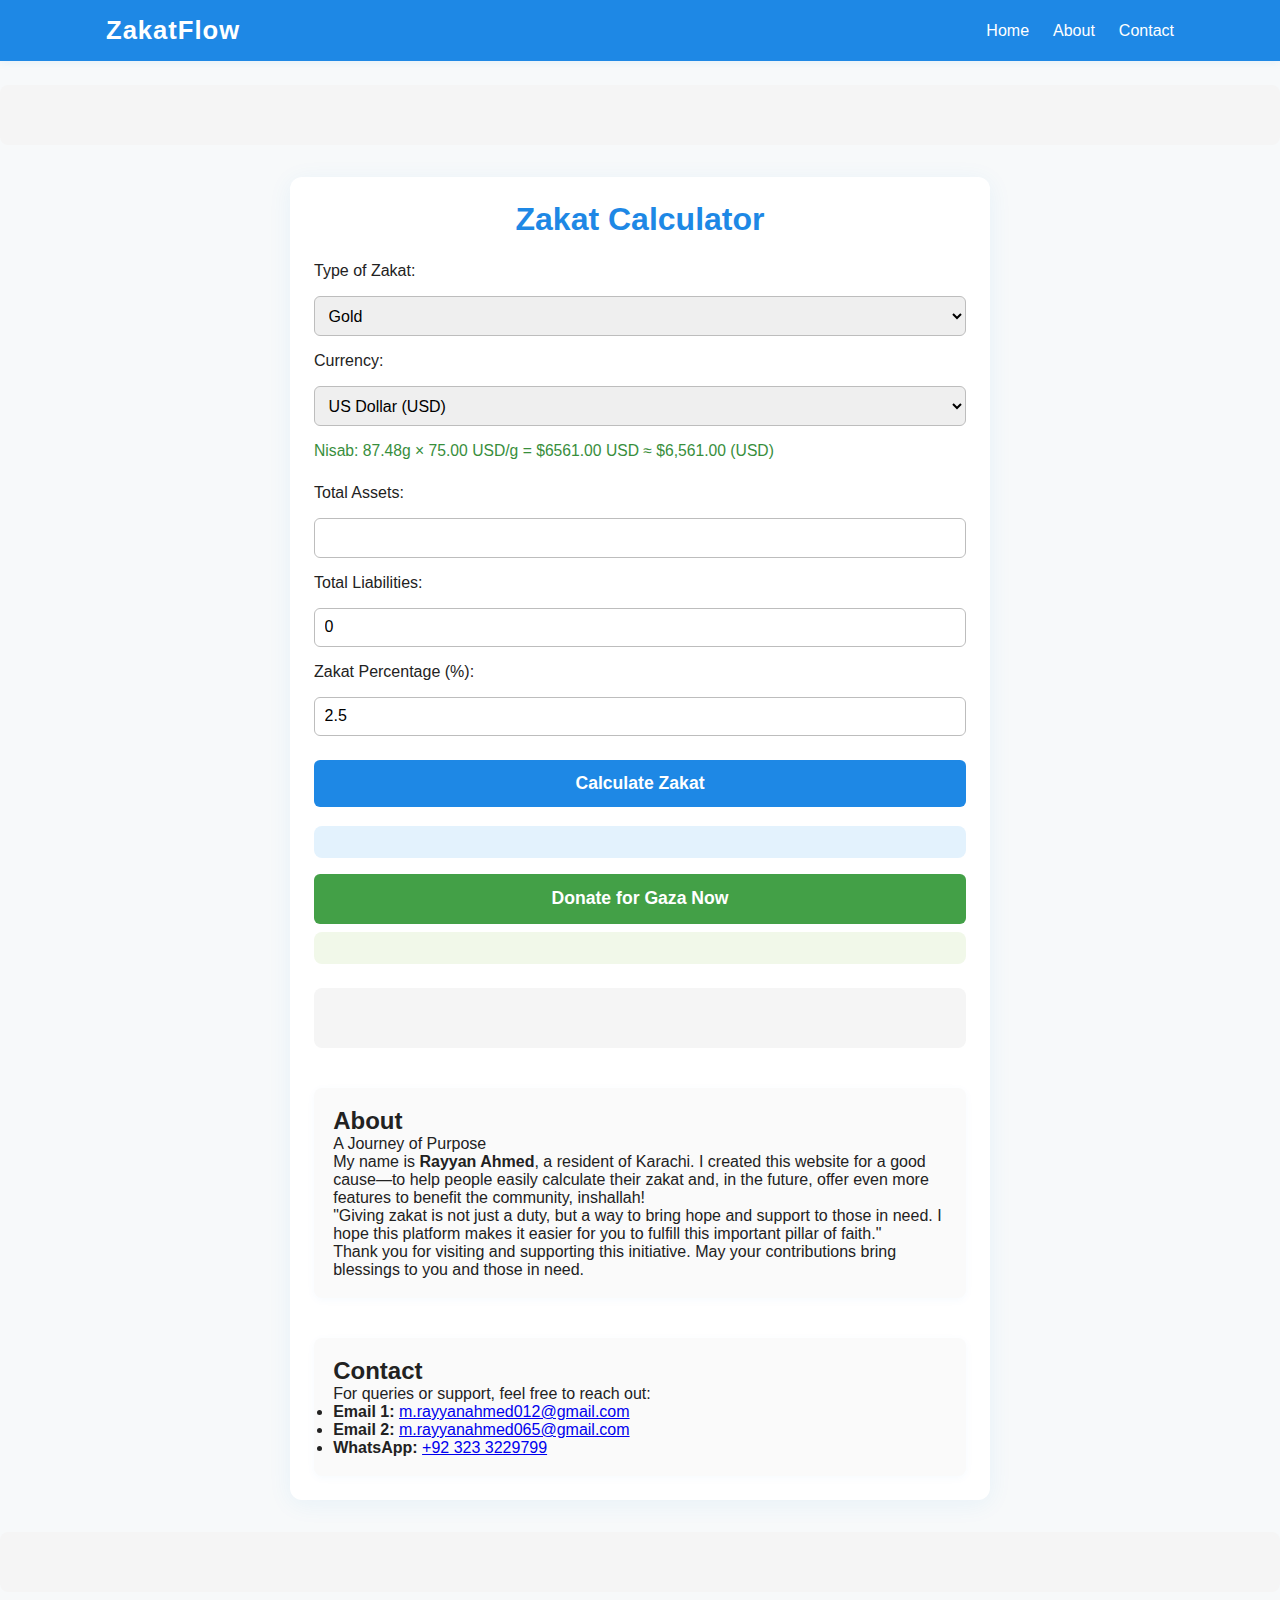
<file: index.html>
<!DOCTYPE html>
<html lang="en">
<head>
  <meta name="google-site-verification" content="pqSBYxS90w8dZKL-fXTVm2kjYuPSGYyZWjkhBGhFQ2k" />
  <meta charset="UTF-8" />
  <meta name="viewport" content="width=device-width, initial-scale=1.0" />
  <title>ZakatFlow - Effortless Zakat Calculator</title>
  <meta name="description" content="ZakatFlow helps you calculate your zakat easily, understand nisab, and get instant AI-powered answers to your zakat questions. Responsive, beautiful, and free." />
  <meta property="og:title" content="ZakatFlow - Effortless Zakat Calculator" />
  <meta property="og:description" content="ZakatFlow helps you calculate your zakat easily, understand nisab, and get instant AI-powered answers to your zakat questions." />
  <meta property="og:type" content="website" />
  <meta property="og:url" content="https://zakatflow.netlify.app" />
  <meta property="og:site_name" content="ZakatFlow" />
  <meta name="twitter:card" content="summary_large_image" />
  <meta name="twitter:title" content="ZakatFlow - Effortless Zakat Calculator" />
  <meta name="twitter:description" content="ZakatFlow helps you calculate your zakat easily, understand nisab, and get instant AI-powered answers to your zakat questions." />
  <link rel="stylesheet" href="style.css" />
  <link href="https://fonts.googleapis.com/css2?family=Nunito:wght@400;700&display=swap" rel="stylesheet">
  <!-- Google AdSense Placeholder (replace with your code) -->
  <script async src="https://pagead2.googlesyndication.com/pagead/js/adsbygoogle.js?client=ca-pub-3223456766195078"
     crossorigin="anonymous"></script>
</head>
<body>
  <nav class="navbar">
    <div class="container">
      <span class="logo">ZakatFlow</span>
      <ul class="nav-links">
        <li><a href="#home">Home</a></li>
        <li><a href="#about">About</a></li>
        <li><a href="#contact">Contact</a></li>
      </ul>
    </div>
  </nav>
  <!-- AdSense Banner Top -->
  <div class="adsense-banner"></div>
  <main class="main-content" id="home">
    <section class="calculator-section">
      <h1>Zakat Calculator</h1>
      <form id="zakatForm">
        <label for="zakatType">Type of Zakat:</label>
        <select id="zakatType" name="zakatType">
          <option value="gold">Gold</option>
          <option value="silver">Silver</option>
          <option value="cash">Cash</option>
          <option value="business">Business</option>
          <option value="agriculture">Agriculture</option>
        </select>
        <label for="currency">Currency:</label>
        <select id="currency" name="currency"></select>
        <div id="nisabInfo" class="nisab-info"></div>
        <label for="assets">Total Assets:</label>
        <input type="number" id="assets" name="assets" min="0" step="any" required />
        <label for="liabilities">Total Liabilities:</label>
        <input type="number" id="liabilities" name="liabilities" min="0" step="any" value="0" />
        <label for="percentage">Zakat Percentage (%):</label>
        <input type="number" id="percentage" name="percentage" min="0" max="100" step="0.01" value="2.5" />
        <button type="submit">Calculate Zakat</button>
      </form>
      <div id="result" class="result"></div>
      <button id="donateBtn" class="donate-btn" onclick="window.open('https://onenationuk.org/palestine', '_blank')">Donate for Gaza Now</button>
      <div id="explanation" class="explanation"></div>
    </section>
      <!-- AdSense Banner Middle -->
      <div class="adsense-banner"></div>
    <section id="about" class="about-section">
      <h2>About</h2>
      <div class="about-story">
        <p class="about-title">A Journey of Purpose</p>
        <p>My name is <strong>Rayyan Ahmed</strong>, a resident of Karachi. I created this website for a good cause—to help people easily calculate their zakat and, in the future, offer even more features to benefit the community, inshallah!</p>
        <blockquote class="about-quote">
          "Giving zakat is not just a duty, but a way to bring hope and support to those in need. I hope this platform makes it easier for you to fulfill this important pillar of faith."
        </blockquote>
        <p class="about-thanks">Thank you for visiting and supporting this initiative. May your contributions bring blessings to you and those in need.</p>
      </div>
    </section>
    <section id="contact" class="contact-section">
      <h2>Contact</h2>
      <p>For queries or support, feel free to reach out:</p>
      <ul class="contact-list">
        <li><strong>Email 1:</strong> <a href="mailto:m.rayyanahmed012@gmail.com">m.rayyanahmed012@gmail.com</a></li>
        <li><strong>Email 2:</strong> <a href="mailto:m.rayyanahmed065@gmail.com">m.rayyanahmed065@gmail.com</a></li>
        <li><strong>WhatsApp:</strong> <a href="https://wa.me/923233229799" target="_blank">+92 323 3229799</a></li>
      </ul>
    </section>
  </main>
  <!-- AdSense Banner Bottom -->
  <div class="adsense-banner"></div>
  <script src="script.js"></script>
</body>
</html>
</file>
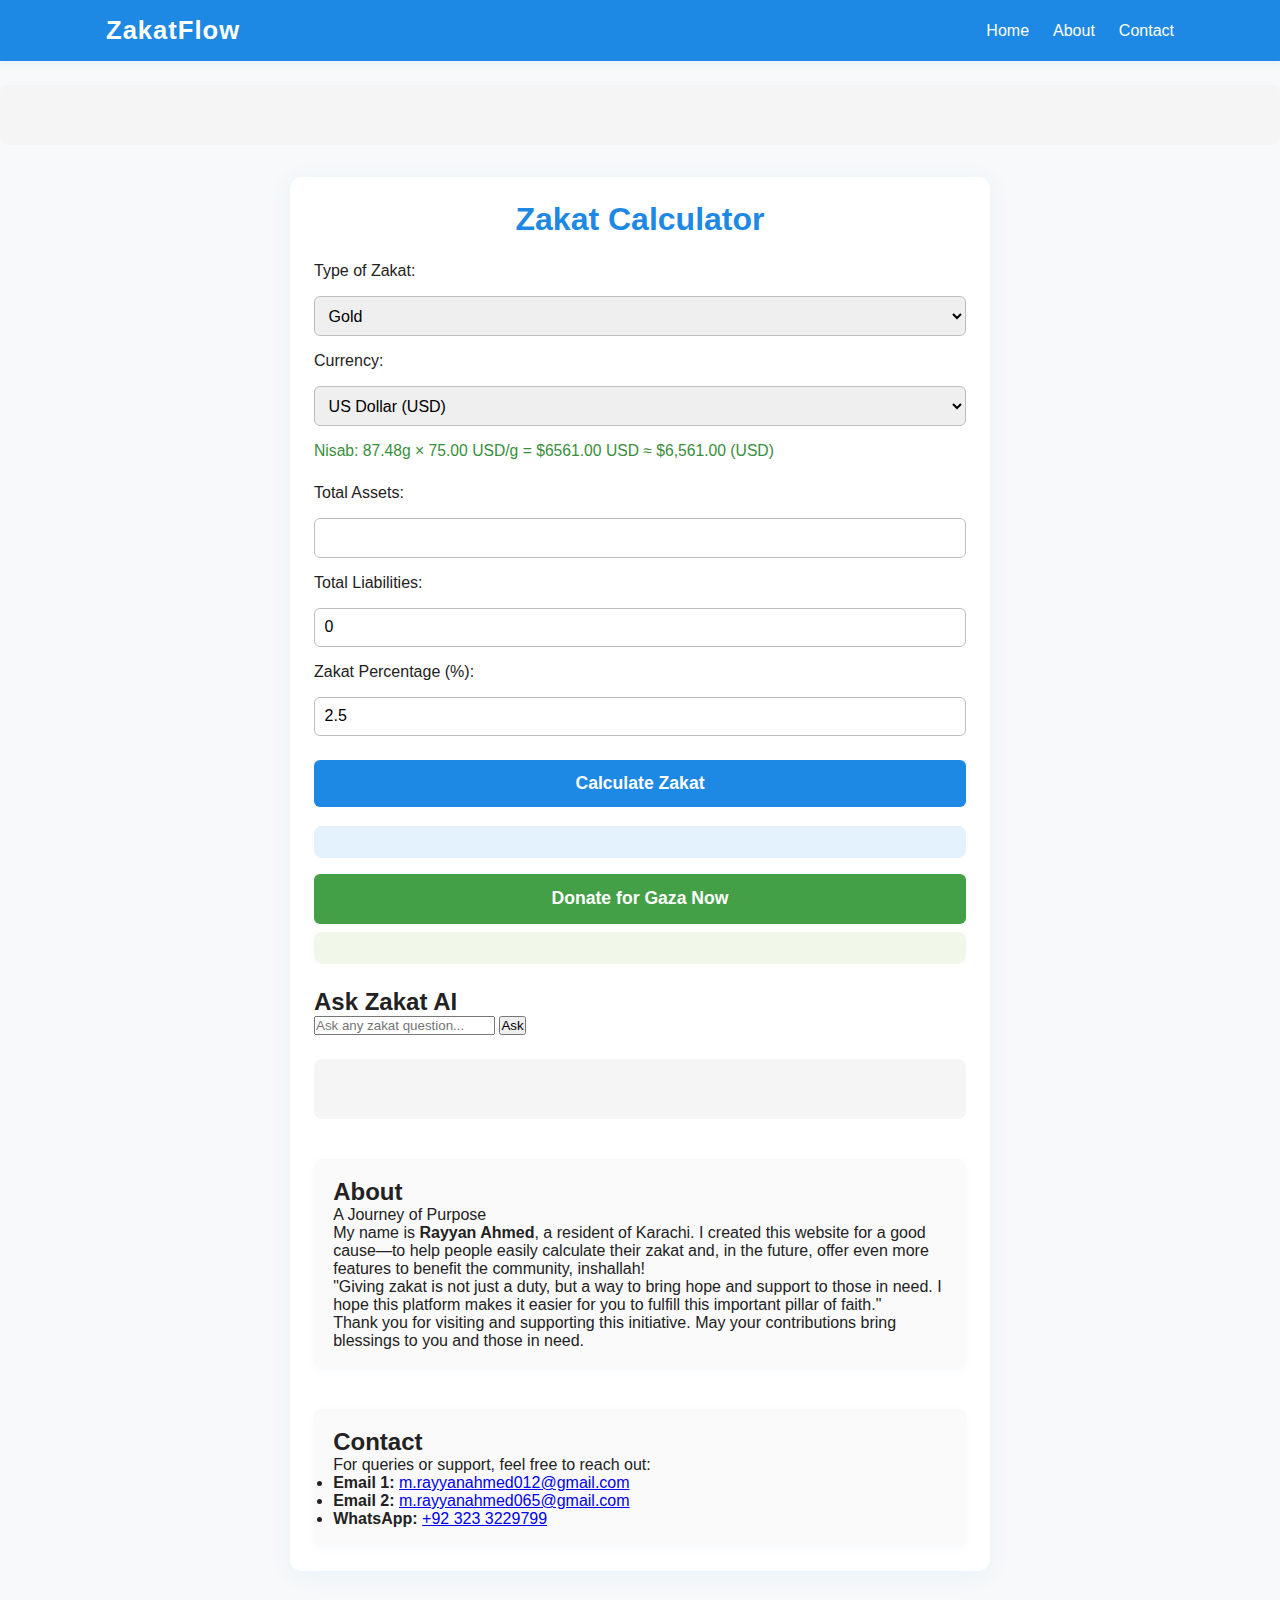
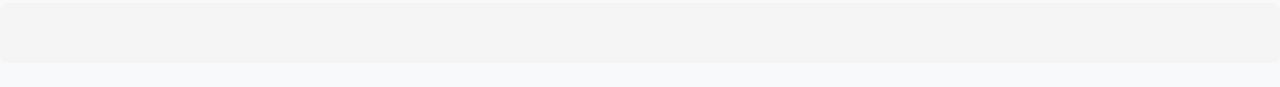
<file: STUDIO/index.html>
<!DOCTYPE html>
<html lang="en">
<head>
  <meta charset="UTF-8" />
  <meta name="viewport" content="width=device-width, initial-scale=1.0" />
  <title>ZakatFlow - Effortless Zakat Calculator</title>
  <meta name="description" content="ZakatFlow helps you calculate your zakat easily, understand nisab, and get instant AI-powered answers to your zakat questions. Responsive, beautiful, and free." />
  <meta property="og:title" content="ZakatFlow - Effortless Zakat Calculator" />
  <meta property="og:description" content="ZakatFlow helps you calculate your zakat easily, understand nisab, and get instant AI-powered answers to your zakat questions." />
  <meta property="og:type" content="website" />
  <meta property="og:url" content="https://zakatflow.netlify.app" />
  <meta property="og:site_name" content="ZakatFlow" />
  <meta name="twitter:card" content="summary_large_image" />
  <meta name="twitter:title" content="ZakatFlow - Effortless Zakat Calculator" />
  <meta name="twitter:description" content="ZakatFlow helps you calculate your zakat easily, understand nisab, and get instant AI-powered answers to your zakat questions." />
  <link rel="stylesheet" href="style.css" />
  <link href="https://fonts.googleapis.com/css2?family=Nunito:wght@400;700&display=swap" rel="stylesheet">
  <!-- Google AdSense Placeholder (replace with your code) -->
  <script async src="https://pagead2.googlesyndication.com/pagead/js/adsbygoogle.js?client=YOUR-ADSENSE-CLIENT-ID" crossorigin="anonymous"></script>
</head>
<body>
  <nav class="navbar">
    <div class="container">
      <span class="logo">ZakatFlow</span>
      <ul class="nav-links">
        <li><a href="#home">Home</a></li>
        <li><a href="#about">About</a></li>
        <li><a href="#contact">Contact</a></li>
      </ul>
    </div>
  </nav>
  <!-- AdSense Banner Top -->
  <div class="adsense-banner"></div>
  <main class="main-content" id="home">
    <section class="calculator-section">
      <h1>Zakat Calculator</h1>
      <form id="zakatForm">
        <label for="zakatType">Type of Zakat:</label>
        <select id="zakatType" name="zakatType">
          <option value="gold">Gold</option>
          <option value="silver">Silver</option>
          <option value="cash">Cash</option>
          <option value="business">Business</option>
          <option value="agriculture">Agriculture</option>
        </select>
        <label for="currency">Currency:</label>
        <select id="currency" name="currency"></select>
        <div id="nisabInfo" class="nisab-info"></div>
        <label for="assets">Total Assets:</label>
        <input type="number" id="assets" name="assets" min="0" step="any" required />
        <label for="liabilities">Total Liabilities:</label>
        <input type="number" id="liabilities" name="liabilities" min="0" step="any" value="0" />
        <label for="percentage">Zakat Percentage (%):</label>
        <input type="number" id="percentage" name="percentage" min="0" max="100" step="0.01" value="2.5" />
        <button type="submit">Calculate Zakat</button>
      </form>
      <div id="result" class="result"></div>
      <button id="donateBtn" class="donate-btn" onclick="window.open('https://onenationuk.org/palestine', '_blank')">Donate for Gaza Now</button>
      <div id="explanation" class="explanation"></div>
    </section>
    <!-- AI Q&A Section -->
    <section class="ai-section">
      <h2>Ask Zakat AI</h2>
      <form id="aiForm">
        <input type="text" id="aiQuestion" placeholder="Ask any zakat question..." required />
        <button type="submit">Ask</button>
      </form>
      <div id="aiAnswer" class="ai-answer"></div>
    </section>
    <!-- AdSense Banner Middle -->
    <div class="adsense-banner"></div>
    <section id="about" class="about-section">
      <h2>About</h2>
      <div class="about-story">
        <p class="about-title">A Journey of Purpose</p>
        <p>My name is <strong>Rayyan Ahmed</strong>, a resident of Karachi. I created this website for a good cause—to help people easily calculate their zakat and, in the future, offer even more features to benefit the community, inshallah!</p>
        <blockquote class="about-quote">
          "Giving zakat is not just a duty, but a way to bring hope and support to those in need. I hope this platform makes it easier for you to fulfill this important pillar of faith."
        </blockquote>
        <p class="about-thanks">Thank you for visiting and supporting this initiative. May your contributions bring blessings to you and those in need.</p>
      </div>
    </section>
    <section id="contact" class="contact-section">
      <h2>Contact</h2>
      <p>For queries or support, feel free to reach out:</p>
      <ul class="contact-list">
        <li><strong>Email 1:</strong> <a href="mailto:m.rayyanahmed012@gmail.com">m.rayyanahmed012@gmail.com</a></li>
        <li><strong>Email 2:</strong> <a href="mailto:m.rayyanahmed065@gmail.com">m.rayyanahmed065@gmail.com</a></li>
        <li><strong>WhatsApp:</strong> <a href="https://wa.me/923233229799" target="_blank">+92 323 3229799</a></li>
      </ul>
    </section>
  </main>
  <!-- AdSense Banner Bottom -->
  <div class="adsense-banner"></div>
  <script src="script.js"></script>
</body>
</html>
</file>
<file: style.css>
* {
  margin: 0;
  padding: 0;
  box-sizing: border-box;
}
body {
  font-family: 'Segoe UI', Arial, sans-serif;
  background: #f7f9fa;
  color: #222;
  min-height: 100vh;
}

.navbar {
  background: #1e88e5;
  color: #fff;
  padding: 1rem 0;
  box-shadow: 0 2px 8px rgba(30,136,229,0.08);
}
.navbar .container {
  display: flex;
  align-items: center;
  justify-content: space-between;
  max-width: 1100px;
  margin: 0 auto;
  padding: 0 1rem;
}
.logo {
  font-size: 1.6rem;
  font-weight: bold;
  letter-spacing: 1px;
}
.nav-links {
  list-style: none;
  display: flex;
  gap: 1.5rem;
}
.nav-links a {
  color: #fff;
  text-decoration: none;
  font-weight: 500;
  transition: color 0.2s;
}
.nav-links a:hover {
  color: #ffd600;
}

.main-content {
  max-width: 700px;
  margin: 2rem auto;
  padding: 1.5rem;
  background: #fff;
  border-radius: 12px;
  box-shadow: 0 4px 24px rgba(30,136,229,0.07);
}
.calculator-section h1 {
  text-align: center;
  margin-bottom: 1.5rem;
  color: #1e88e5;
}
#zakatForm {
  display: flex;
  flex-direction: column;
  gap: 1rem;
}
#zakatForm label {
  font-weight: 500;
}
#zakatForm input, #zakatForm select {
  padding: 0.6rem;
  border: 1px solid #bdbdbd;
  border-radius: 6px;
  font-size: 1rem;
}
#zakatForm button {
  background: #1e88e5;
  color: #fff;
  border: none;
  padding: 0.8rem;
  border-radius: 6px;
  font-size: 1.1rem;
  font-weight: 600;
  cursor: pointer;
  margin-top: 0.5rem;
  transition: background 0.2s;
}
#zakatForm button:hover {
  background: #1565c0;
}
.nisab-info {
  font-size: 0.98rem;
  color: #388e3c;
  margin-bottom: 0.5rem;
}
.result {
  margin: 1.2rem 0 0.5rem 0;
  padding: 1rem;
  background: #e3f2fd;
  border-radius: 8px;
  font-size: 1.15rem;
  color: #1565c0;
  font-weight: 600;
  text-align: center;
}
.donate-btn {
  display: block;
  width: 100%;
  background: #43a047;
  color: #fff;
  border: none;
  padding: 0.9rem;
  border-radius: 6px;
  font-size: 1.1rem;
  font-weight: 600;
  cursor: pointer;
  margin: 1rem 0 0.5rem 0;
  transition: background 0.2s;
}
.donate-btn:hover {
  background: #2e7031;
}
.explanation {
  background: #f1f8e9;
  color: #33691e;
  border-radius: 8px;
  padding: 1rem;
  margin-bottom: 1.5rem;
  font-size: 1rem;
}
.about-section, .contact-section {
  margin-top: 2.5rem;
  padding: 1.2rem;
  background: #fafafa;
  border-radius: 8px;
  box-shadow: 0 2px 8px rgba(30,136,229,0.04);
}
.adsense-banner {
  min-height: 60px;
  margin: 1.5rem 0;
  background: #f5f5f5;
  border-radius: 8px;
  display: flex;
  align-items: center;
  justify-content: center;
}

/* Responsive Design */
@media (max-width: 900px) {
  .main-content {
    max-width: 98vw;
    margin: 1rem;
    padding: 1rem;
  }
}
@media (max-width: 600px) {
  .navbar .container {
    flex-direction: column;
    align-items: flex-start;
    gap: 0.7rem;
  }
  .main-content {
    padding: 0.5rem;
  }
}
</file>
<file: STUDIO/style.css>
* {
  margin: 0;
  padding: 0;
  box-sizing: border-box;
}
body {
  font-family: 'Segoe UI', Arial, sans-serif;
  background: #f7f9fa;
  color: #222;
  min-height: 100vh;
}

.navbar {
  background: #1e88e5;
  color: #fff;
  padding: 1rem 0;
  box-shadow: 0 2px 8px rgba(30,136,229,0.08);
}
.navbar .container {
  display: flex;
  align-items: center;
  justify-content: space-between;
  max-width: 1100px;
  margin: 0 auto;
  padding: 0 1rem;
}
.logo {
  font-size: 1.6rem;
  font-weight: bold;
  letter-spacing: 1px;
}
.nav-links {
  list-style: none;
  display: flex;
  gap: 1.5rem;
}
.nav-links a {
  color: #fff;
  text-decoration: none;
  font-weight: 500;
  transition: color 0.2s;
}
.nav-links a:hover {
  color: #ffd600;
}

.main-content {
  max-width: 700px;
  margin: 2rem auto;
  padding: 1.5rem;
  background: #fff;
  border-radius: 12px;
  box-shadow: 0 4px 24px rgba(30,136,229,0.07);
}
.calculator-section h1 {
  text-align: center;
  margin-bottom: 1.5rem;
  color: #1e88e5;
}
#zakatForm {
  display: flex;
  flex-direction: column;
  gap: 1rem;
}
#zakatForm label {
  font-weight: 500;
}
#zakatForm input, #zakatForm select {
  padding: 0.6rem;
  border: 1px solid #bdbdbd;
  border-radius: 6px;
  font-size: 1rem;
}
#zakatForm button {
  background: #1e88e5;
  color: #fff;
  border: none;
  padding: 0.8rem;
  border-radius: 6px;
  font-size: 1.1rem;
  font-weight: 600;
  cursor: pointer;
  margin-top: 0.5rem;
  transition: background 0.2s;
}
#zakatForm button:hover {
  background: #1565c0;
}
.nisab-info {
  font-size: 0.98rem;
  color: #388e3c;
  margin-bottom: 0.5rem;
}
.result {
  margin: 1.2rem 0 0.5rem 0;
  padding: 1rem;
  background: #e3f2fd;
  border-radius: 8px;
  font-size: 1.15rem;
  color: #1565c0;
  font-weight: 600;
  text-align: center;
}
.donate-btn {
  display: block;
  width: 100%;
  background: #43a047;
  color: #fff;
  border: none;
  padding: 0.9rem;
  border-radius: 6px;
  font-size: 1.1rem;
  font-weight: 600;
  cursor: pointer;
  margin: 1rem 0 0.5rem 0;
  transition: background 0.2s;
}
.donate-btn:hover {
  background: #2e7031;
}
.explanation {
  background: #f1f8e9;
  color: #33691e;
  border-radius: 8px;
  padding: 1rem;
  margin-bottom: 1.5rem;
  font-size: 1rem;
}
.about-section, .contact-section {
  margin-top: 2.5rem;
  padding: 1.2rem;
  background: #fafafa;
  border-radius: 8px;
  box-shadow: 0 2px 8px rgba(30,136,229,0.04);
}
.adsense-banner {
  min-height: 60px;
  margin: 1.5rem 0;
  background: #f5f5f5;
  border-radius: 8px;
  display: flex;
  align-items: center;
  justify-content: center;
}

/* Responsive Design */
@media (max-width: 900px) {
  .main-content {
    max-width: 98vw;
    margin: 1rem;
    padding: 1rem;
  }
}
@media (max-width: 600px) {
  .navbar .container {
    flex-direction: column;
    align-items: flex-start;
    gap: 0.7rem;
  }
  .main-content {
    padding: 0.5rem;
  }
}
</file>
